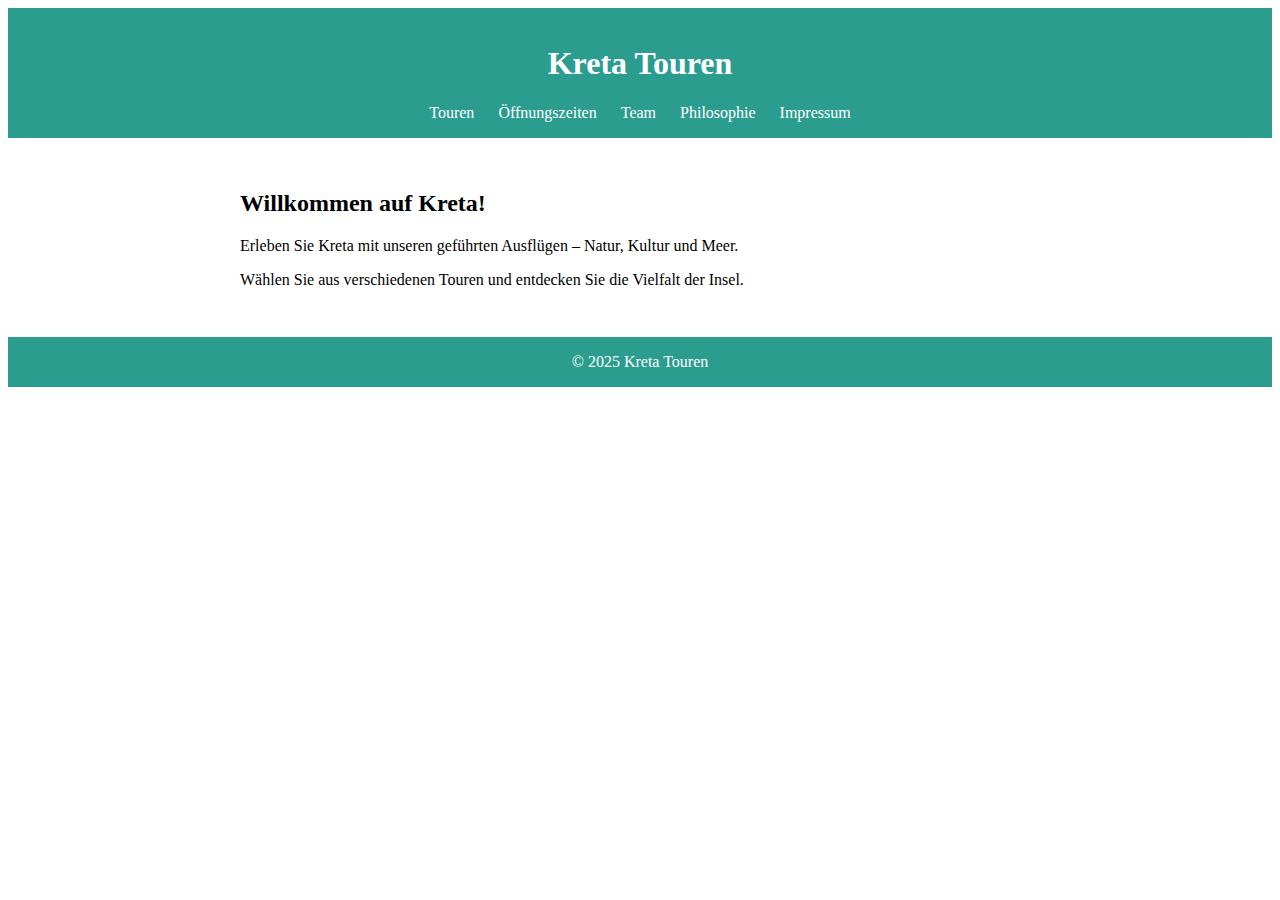
<file: index.html>
<!DOCTYPE html>
<html lang="de">
<head>
  <meta charset="UTF-8">
  <title>Kreta Touren – Start</title>
  <link rel="stylesheet" href="style.css">
</head>
<body>
  <header>
    <h1>Kreta Touren</h1>
    <nav>
      <a href="touren.html">Touren</a>
      <a href="zeiten.html">Öffnungszeiten</a>
      <a href="team.html">Team</a>
      <a href="philosophie.html">Philosophie</a>
      <a href="impressum.html">Impressum</a>
    </nav>
  </header>
  <main>
    <h2>Willkommen auf Kreta!</h2>
    <p>Erleben Sie Kreta mit unseren geführten Ausflügen – Natur, Kultur und Meer.</p>
    <p>Wählen Sie aus verschiedenen Touren und entdecken Sie die Vielfalt der Insel.</p>
  </main>
  <footer>
    &copy; 2025 Kreta Touren
  </footer>
</body>
</html>
</file>
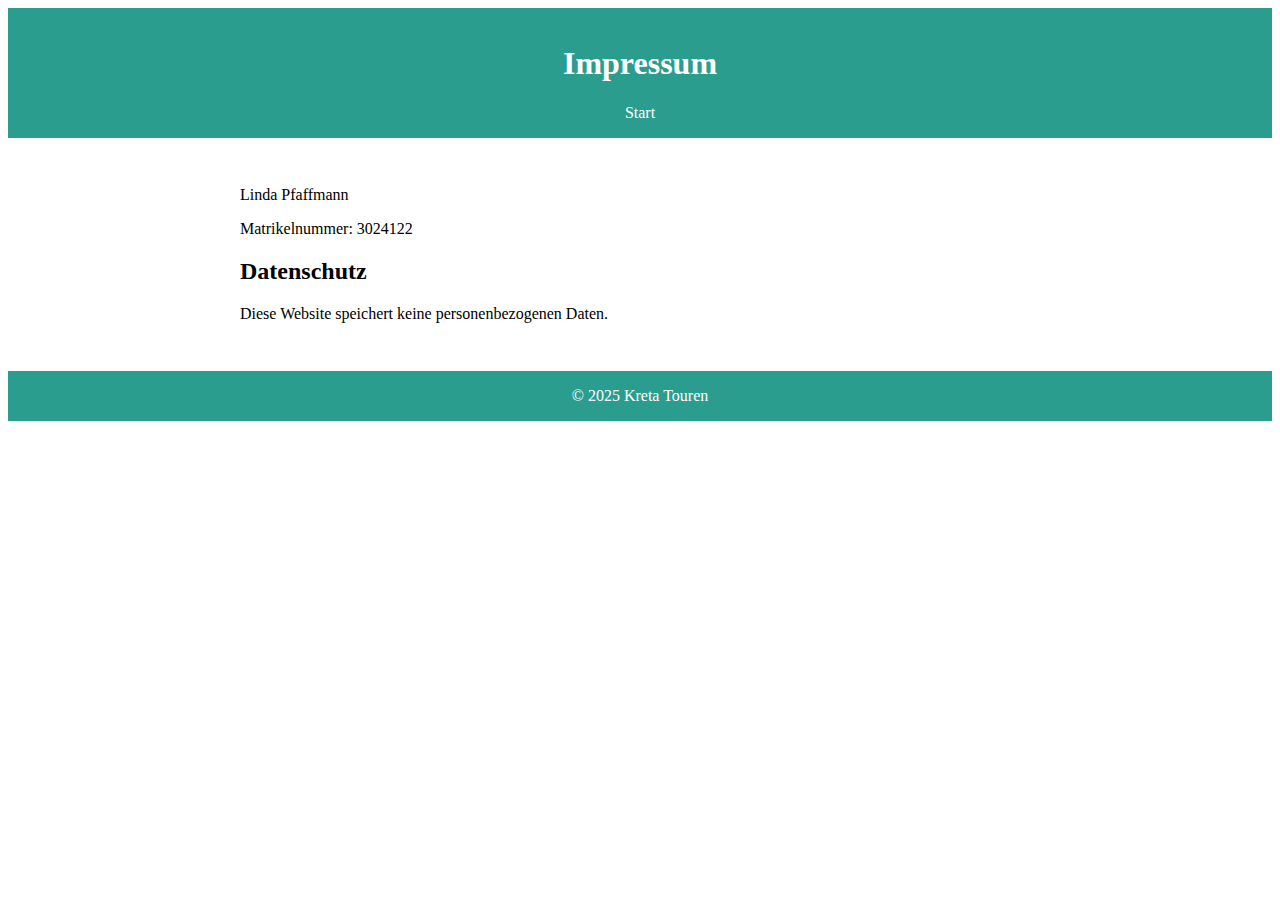
<file: impressum.html>
<!DOCTYPE html>
<html lang="de">
<head>
  <meta charset="UTF-8">
  <title>Impressum</title>
  <link rel="stylesheet" href="style.css">
</head>
<body>
  <header>
    <h1>Impressum</h1>
    <nav>
      <a href="index.html">Start</a>
    </nav>
  </header>
  <main>
    <p>Linda Pfaffmann<br>
    </p>

    <p>Matrikelnummer: 3024122</p>

    <h2>Datenschutz</h2>
    <p>Diese Website speichert keine personenbezogenen Daten.</p>
  </main>
  <footer>
    &copy; 2025 Kreta Touren
  </footer>
</body>
</html>
</file>
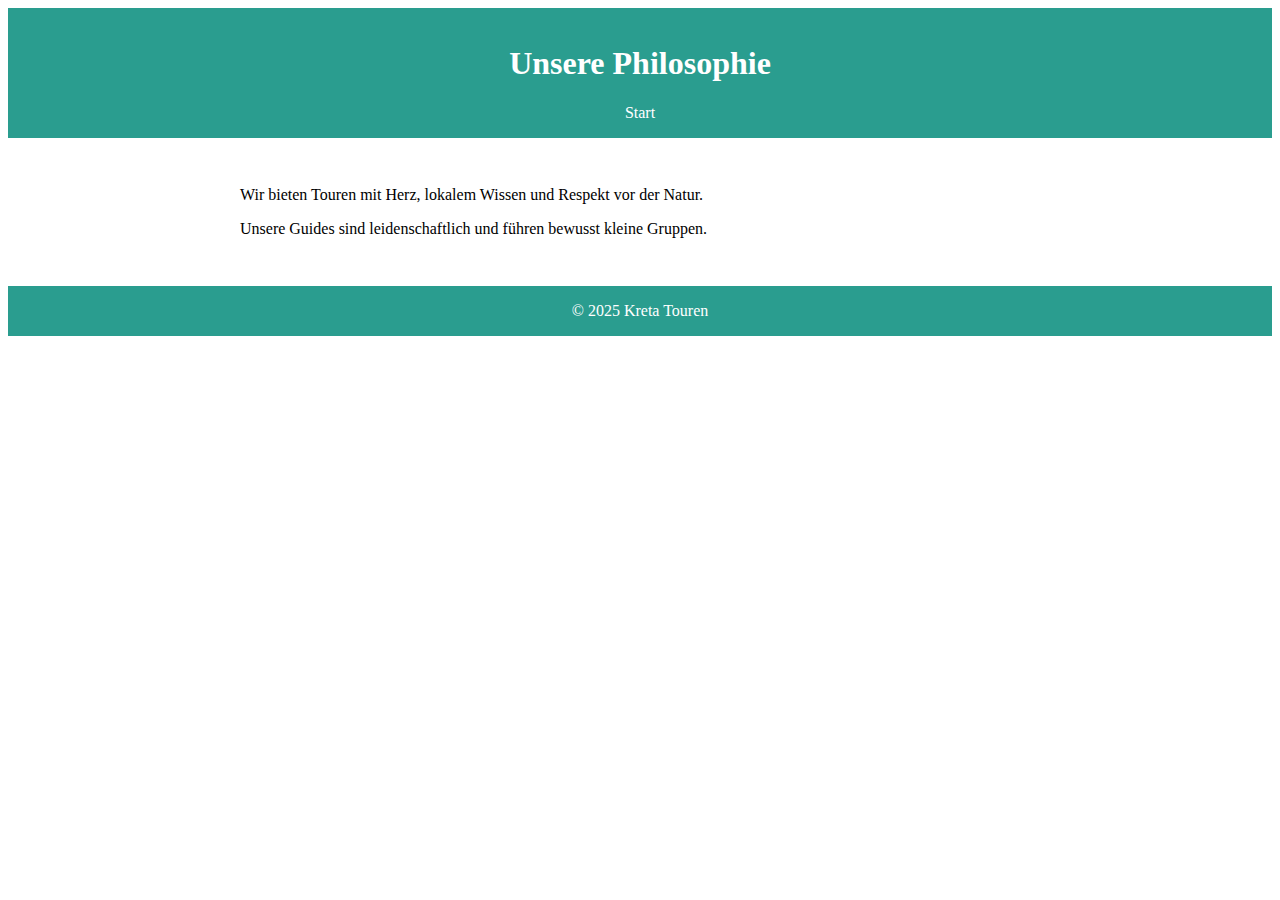
<file: philosophie.html>
<!DOCTYPE html>
<html lang="de">
<head>
  <meta charset="UTF-8">
  <title>Philosophie</title>
  <link rel="stylesheet" href="style.css">
</head>
<body>
  <header>
    <h1>Unsere Philosophie</h1>
    <nav>
      <a href="index.html">Start</a>
    </nav>
  </header>
  <main>
    <p>Wir bieten Touren mit Herz, lokalem Wissen und Respekt vor der Natur.</p>
    <p>Unsere Guides sind leidenschaftlich und führen bewusst kleine Gruppen.</p>
  </main>
  <footer>
    &copy; 2025 Kreta Touren
  </footer>
</body>
</html>
</file>
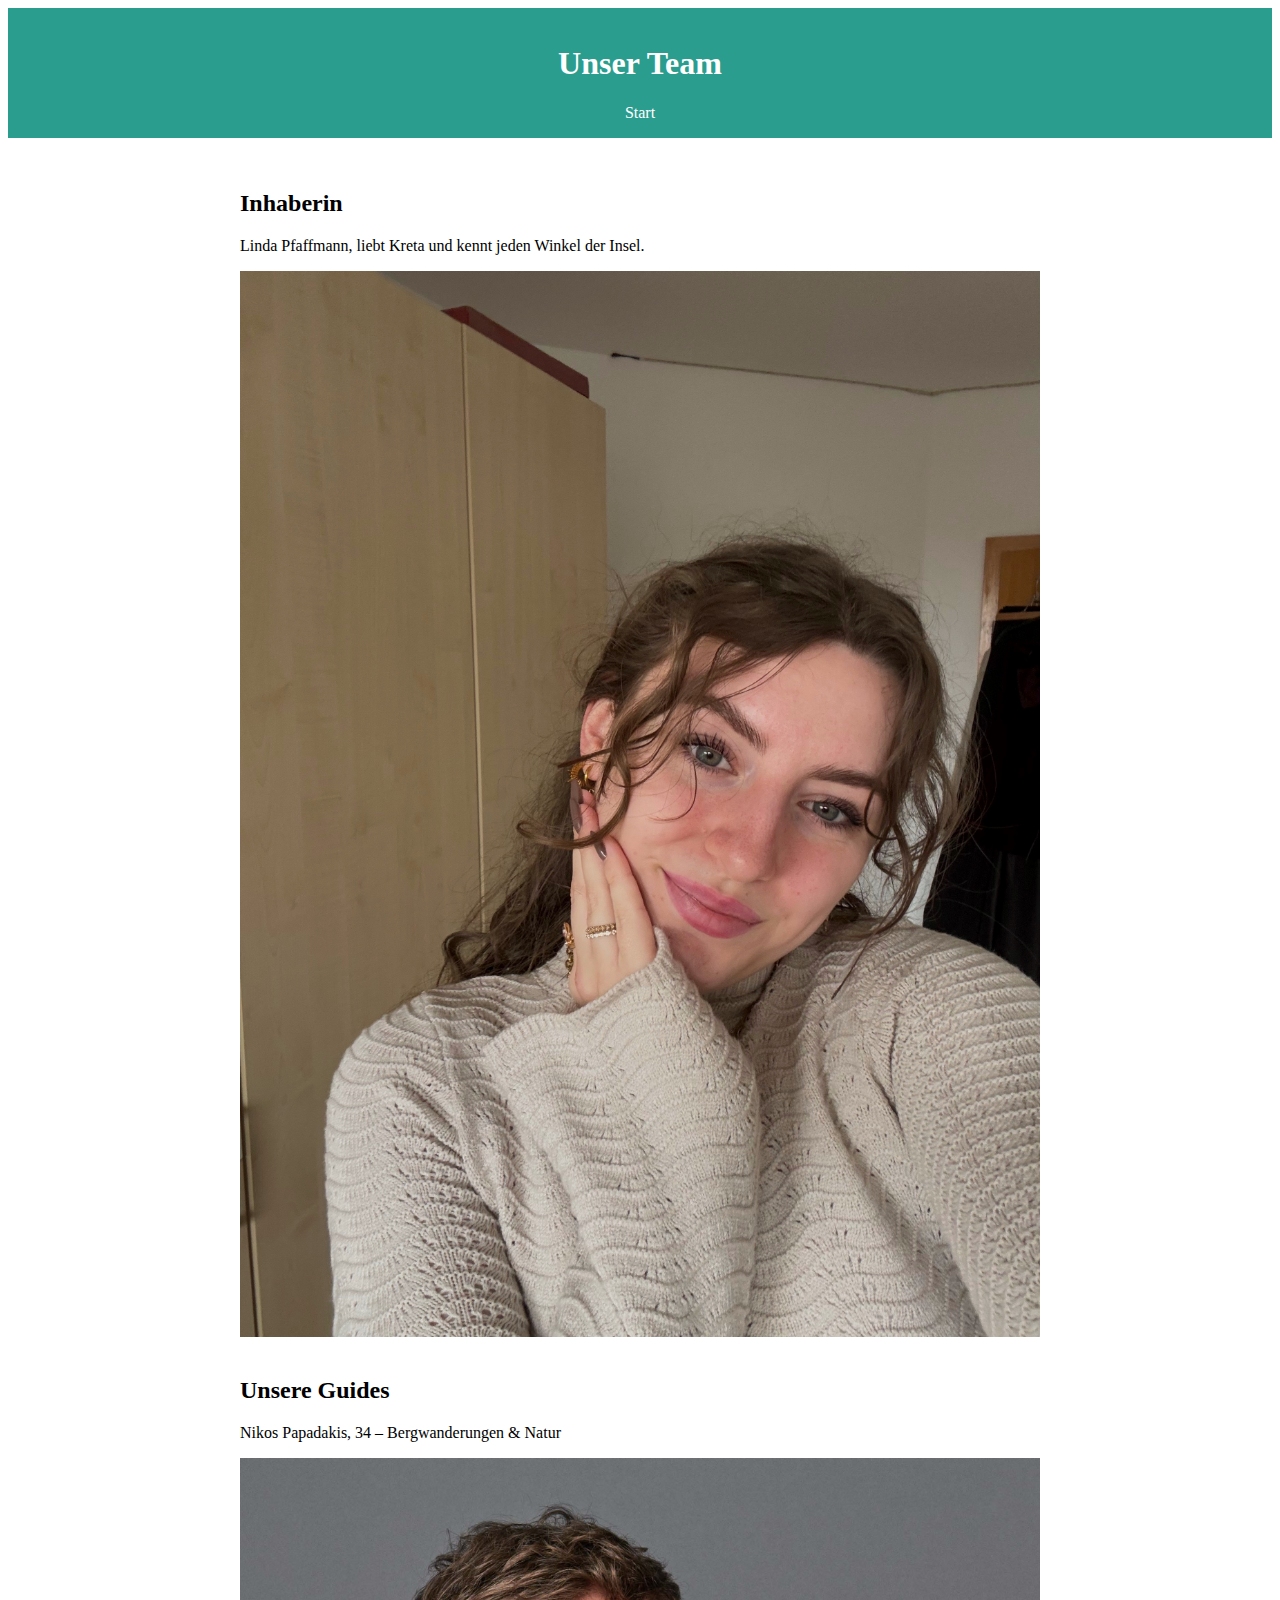
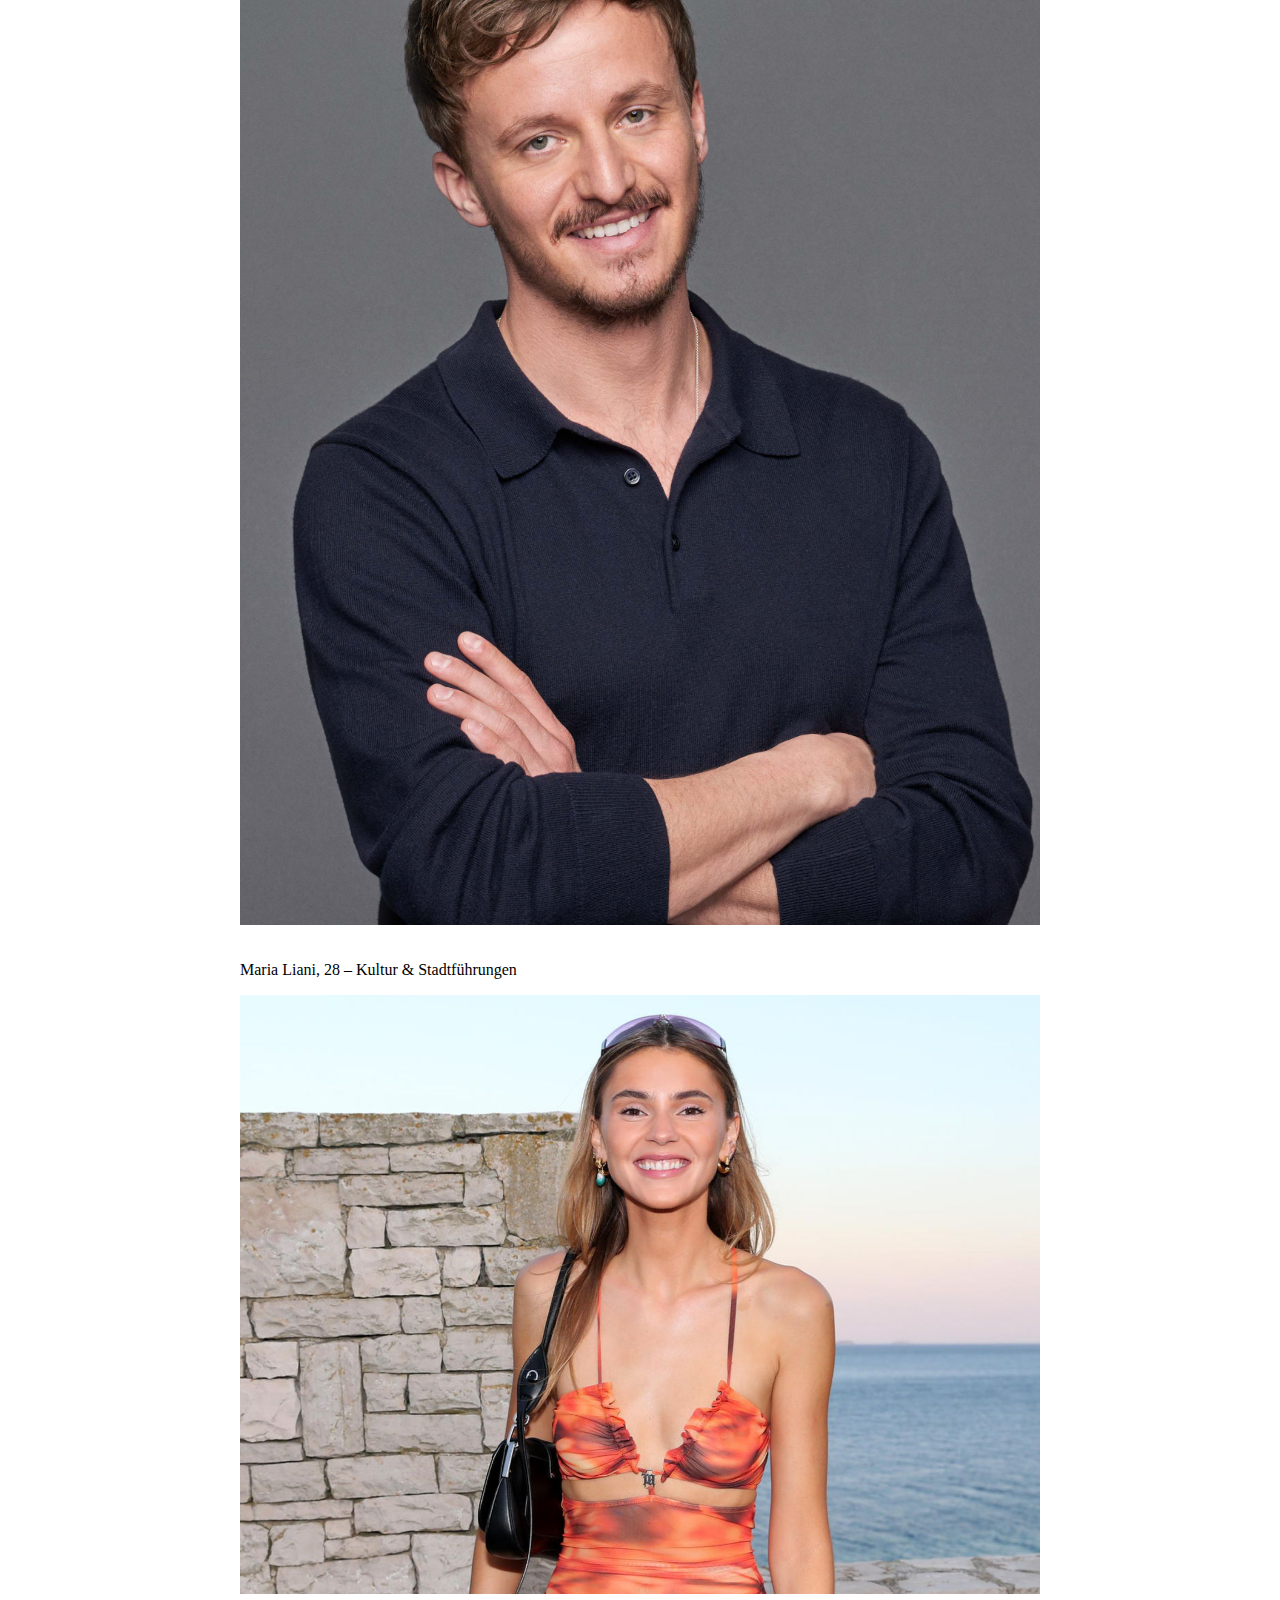
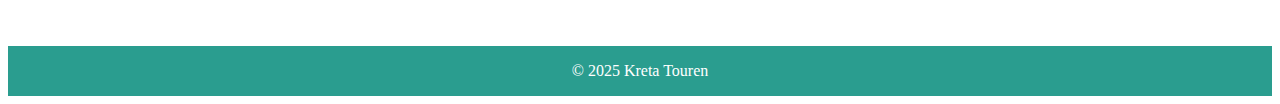
<file: team.html>
<!DOCTYPE html>
<html lang="de">
<head>
  <meta charset="UTF-8">
  <title>Team</title>
  <link rel="stylesheet" href="style.css">
</head>
<body>
  <header>
    <h1>Unser Team</h1>
    <nav>
      <a href="index.html">Start</a>
    </nav>
  </header>
  <main>
    <h2>Inhaberin</h2>
    <p>Linda Pfaffmann, liebt Kreta und kennt jeden Winkel der Insel.</p>
    <img src="img/linda.jpg" alt="Linda">

    <h2>Unsere Guides</h2>
    <p>Nikos Papadakis, 34 – Bergwanderungen & Natur</p>
    <img src="img/nikos.jpg" alt="Nikos">

    <p>Maria Liani, 28 – Kultur & Stadtführungen</p>
    <img src="img/maria.jpg" alt="Maria">
  </main>
  <footer>
    &copy; 2025 Kreta Touren
  </footer>
</body>
</html>
</file>
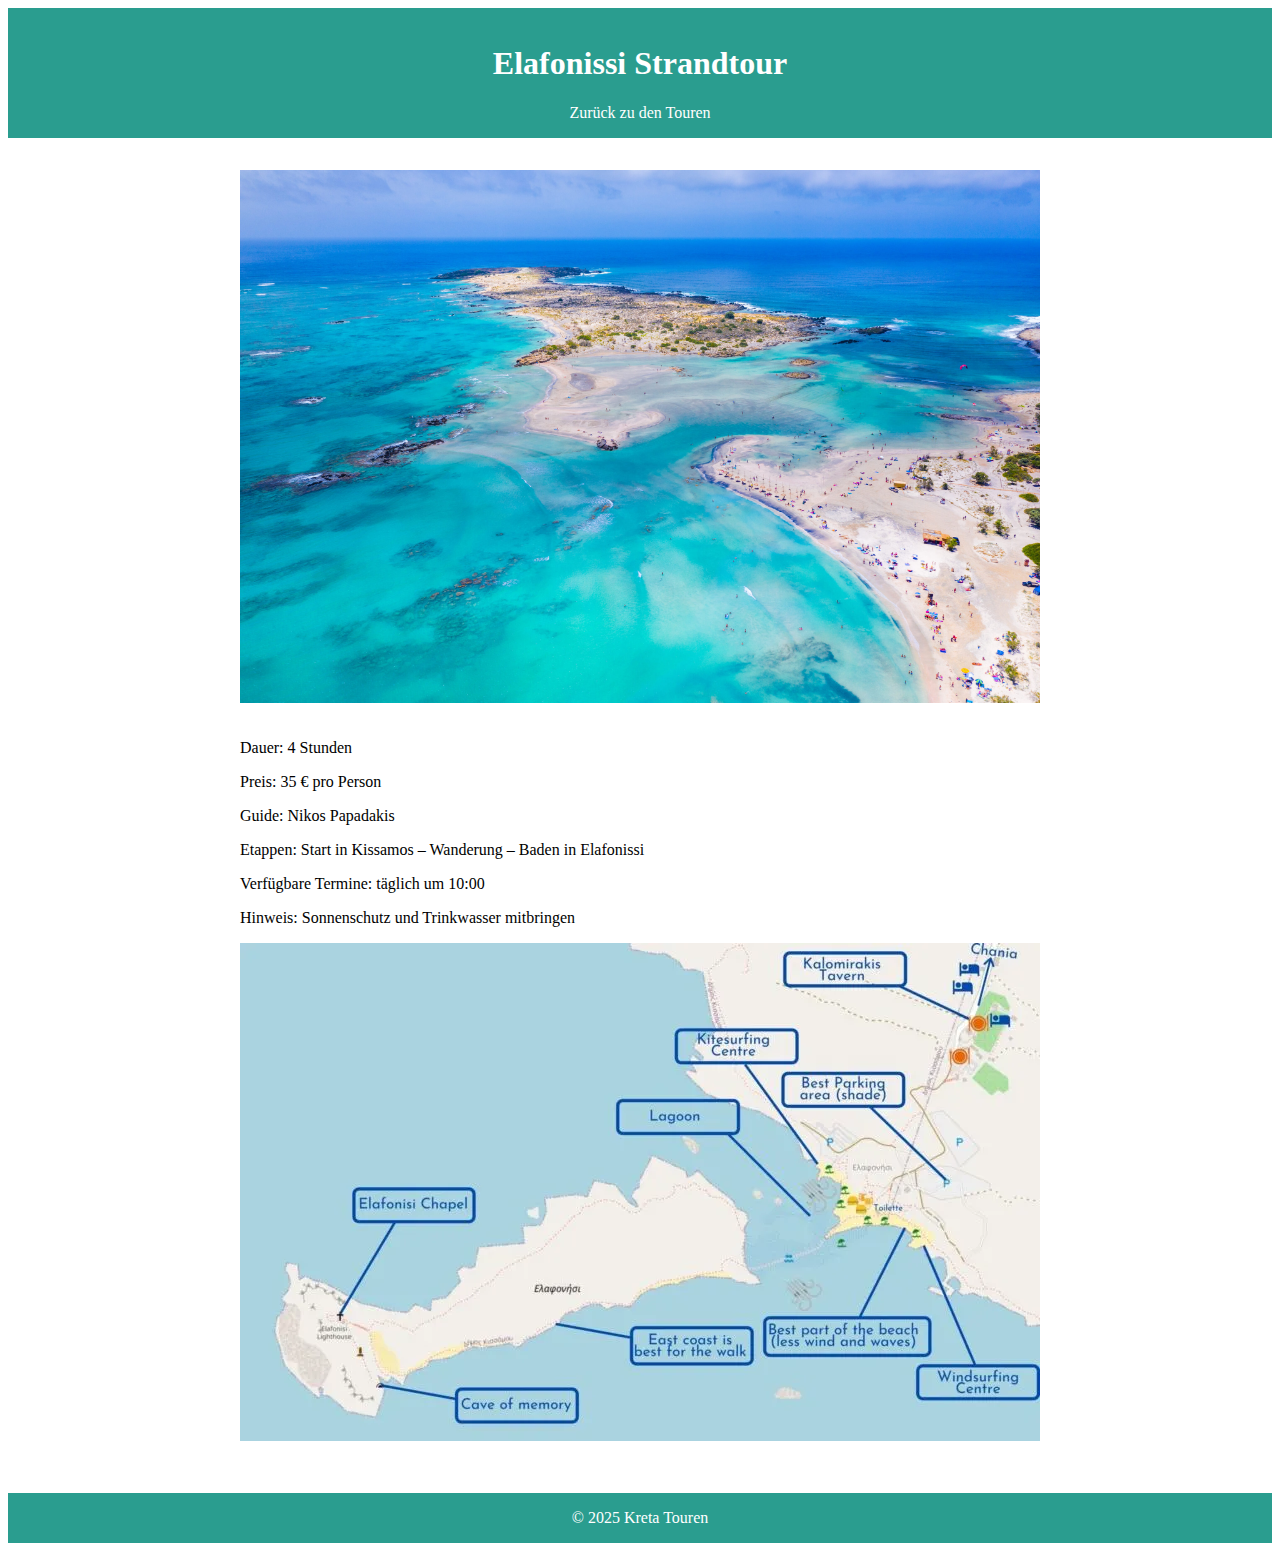
<file: tour-detail.html>
<!DOCTYPE html>
<html lang="de">
<head>
  <meta charset="UTF-8">
  <title>Elafonissi Detail</title>
  <link rel="stylesheet" href="style.css">
</head>
<body>
  <header>
    <h1>Elafonissi Strandtour</h1>
    <nav>
      <a href="touren.html">Zurück zu den Touren</a>
    </nav>
  </header>
  <main>
    <img src="img/elafonissi2.jpg" alt="Elafonissi">
    <p>Dauer: 4 Stunden</p>
    <p>Preis: 35 € pro Person</p>
    <p>Guide: Nikos Papadakis</p>
    <p>Etappen: Start in Kissamos – Wanderung – Baden in Elafonissi</p>
    <p>Verfügbare Termine: täglich um 10:00</p>
    <p>Hinweis: Sonnenschutz und Trinkwasser mitbringen</p>
    <img src="img/karte-tour.png" alt="Tour-Karte">
  </main>
  <footer>
    &copy; 2025 Kreta Touren
  </footer>
</body>
</html>
</file>
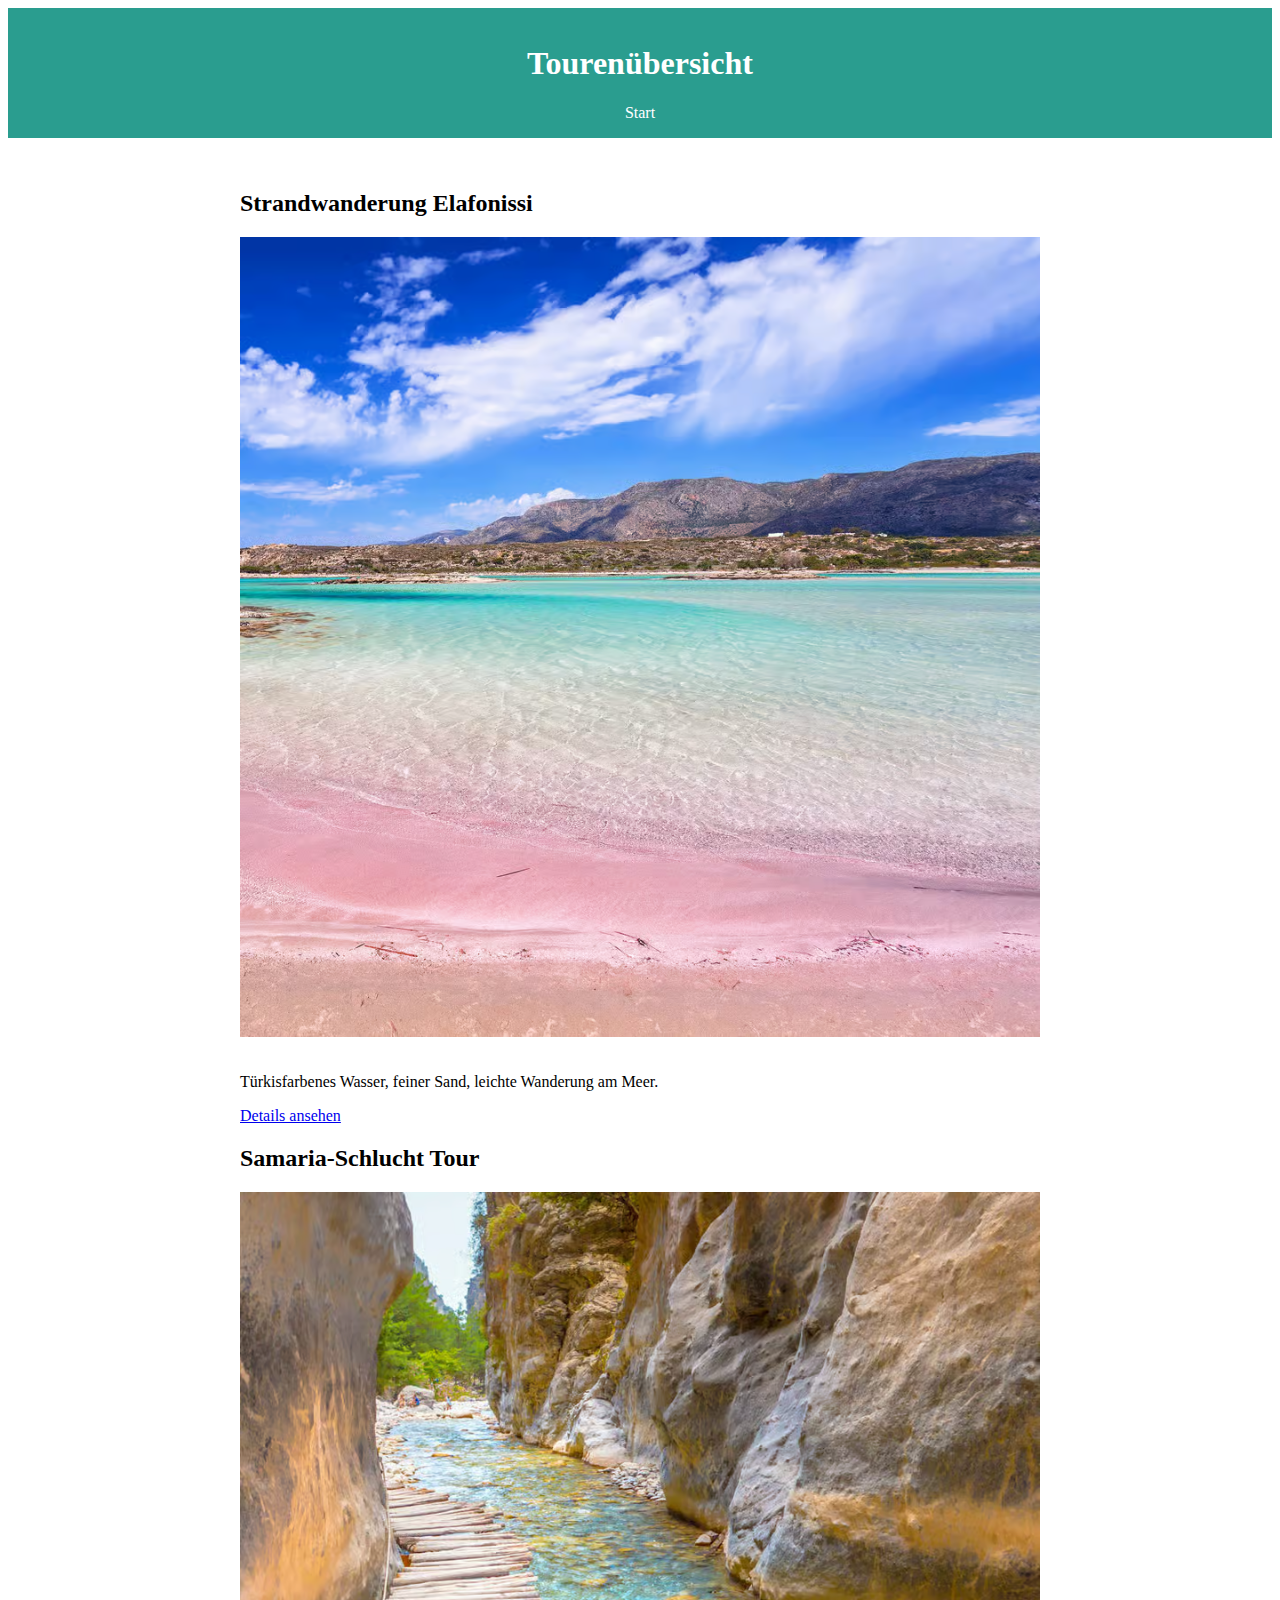
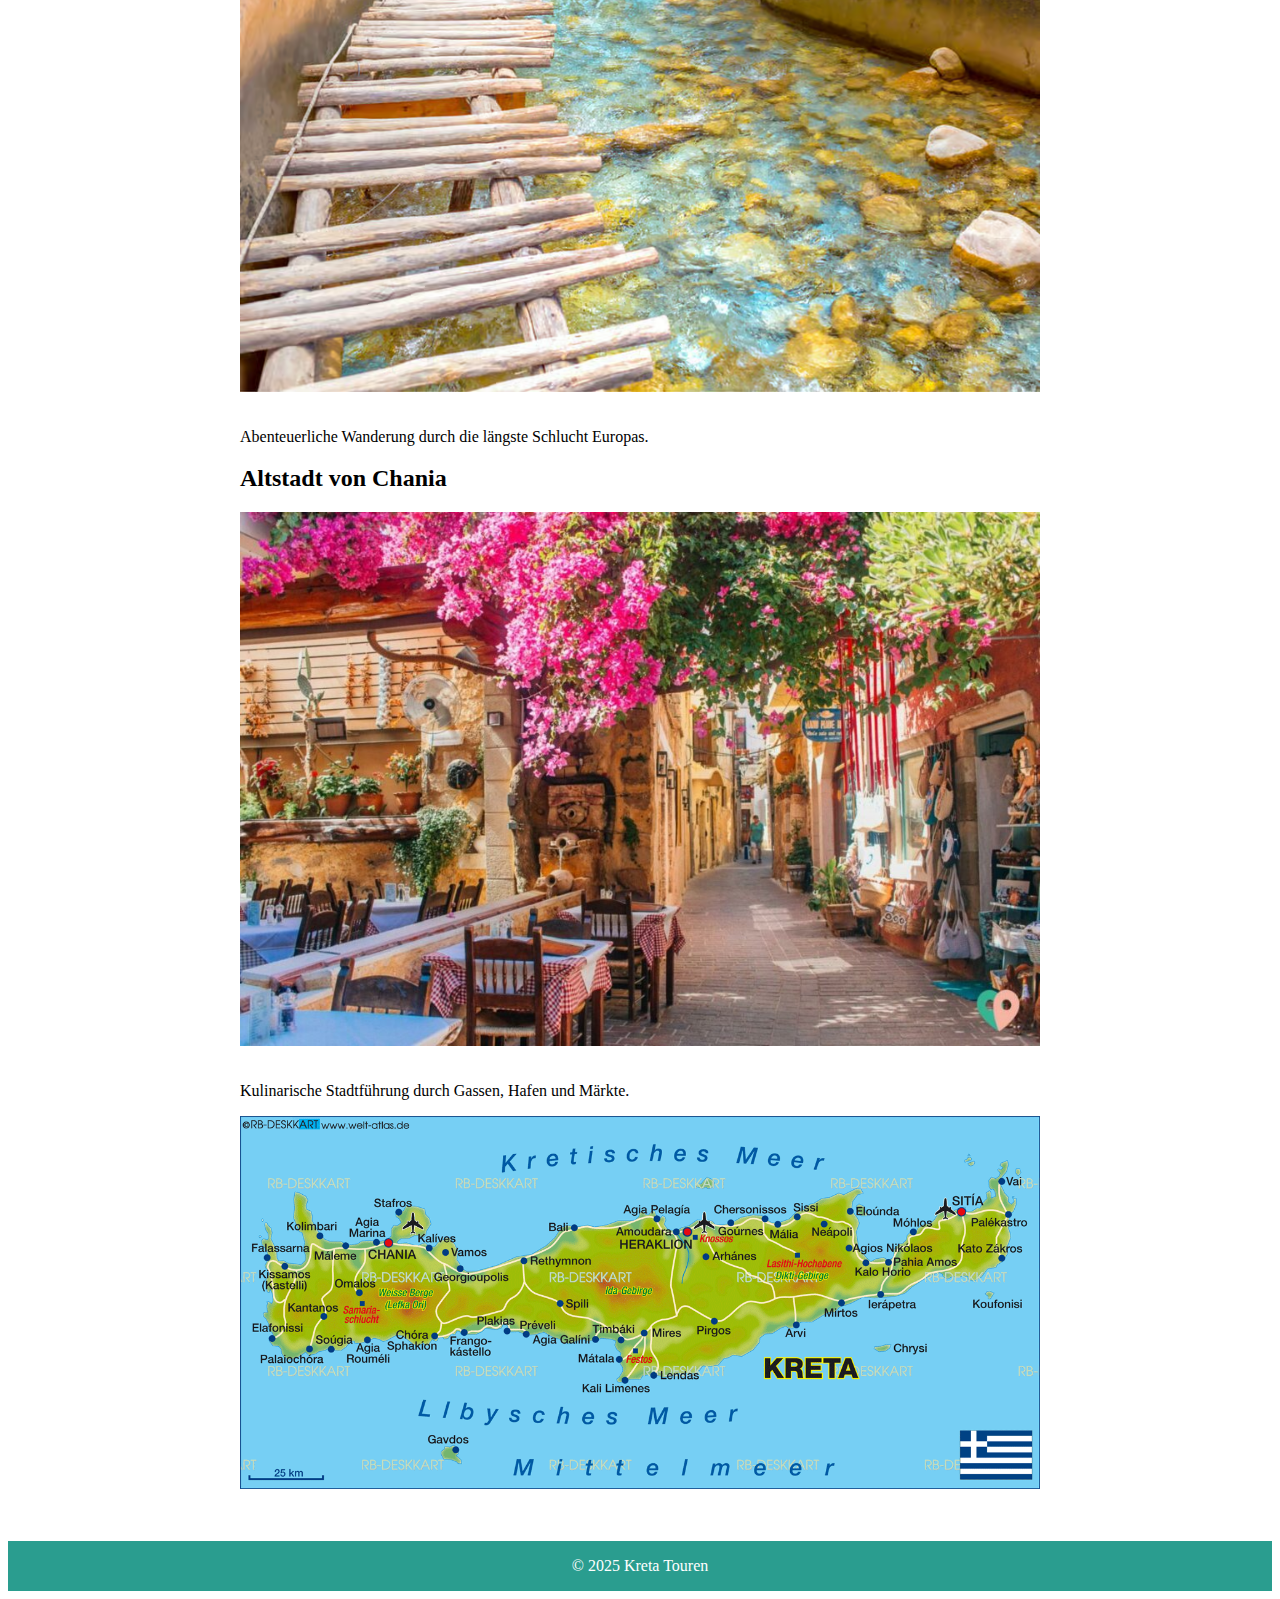
<file: touren.html>
<!DOCTYPE html>
<html lang="de">
<head>
  <meta charset="UTF-8">
  <title>Touren auf Kreta</title>
  <link rel="stylesheet" href="style.css">
</head>
<body>
  <header>
    <h1>Tourenübersicht</h1>
    <nav>
      <a href="index.html">Start</a>
    </nav>
  </header>
  <main>
    <h2>Strandwanderung Elafonissi</h2>
    <img src="img/elafonissi.jpg" alt="Elafonissi">
    <p>Türkisfarbenes Wasser, feiner Sand, leichte Wanderung am Meer.</p>
    <a href="tour-detail.html">Details ansehen</a>

    <h2>Samaria-Schlucht Tour</h2>
    <img src="img/samaria.jpg" alt="Samaria-Schlucht">
    <p>Abenteuerliche Wanderung durch die längste Schlucht Europas.</p>

    <h2>Altstadt von Chania</h2>
    <img src="img/chania.jpg" alt="Chania">
    <p>Kulinarische Stadtführung durch Gassen, Hafen und Märkte.</p>

    <img src="img/karte-kreta.png" alt="Karte von Kreta">
  </main>
  <footer>
    &copy; 2025 Kreta Touren
  </footer>
</body>
</html>
</file>
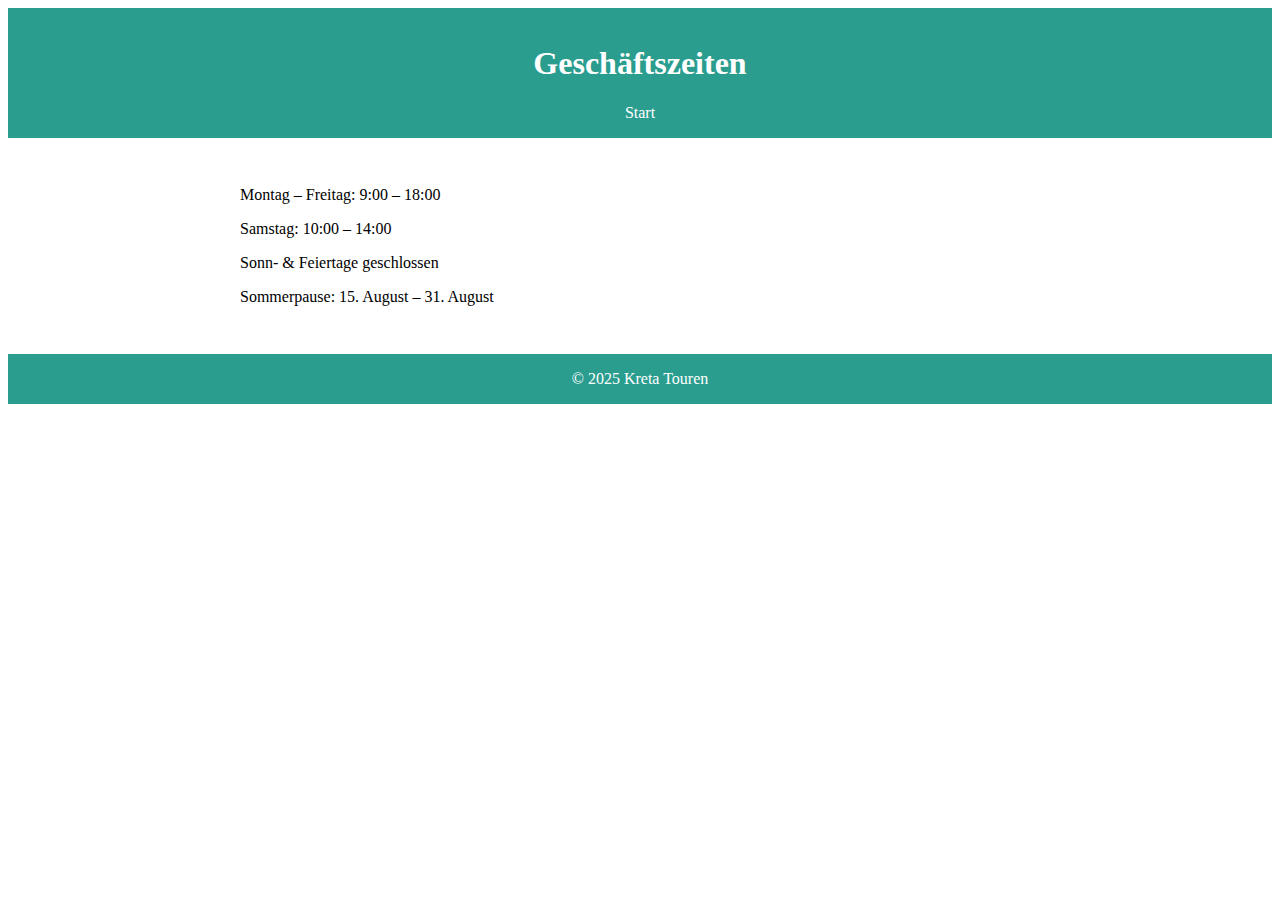
<file: zeiten.html>
<!DOCTYPE html>
<html lang="de">
<head>
  <meta charset="UTF-8">
  <title>Öffnungszeiten</title>
  <link rel="stylesheet" href="style.css">
</head>
<body>
  <header>
    <h1>Geschäftszeiten</h1>
    <nav>
      <a href="index.html">Start</a>
    </nav>
  </header>
  <main>
    <p>Montag – Freitag: 9:00 – 18:00</p>
    <p>Samstag: 10:00 – 14:00</p>
    <p>Sonn- & Feiertage geschlossen</p>
    <p>Sommerpause: 15. August – 31. August</p>
  </main>
  <footer>
    &copy; 2025 Kreta Touren
  </footer>
</body>
</html>
</file>
<file: style.css>
style.css
body {
  font-family: Verdana, sans-serif;
  margin: 0;
  padding: 0;
  background-color: #fefae0;
  color: #333;
}

header, footer {
  background-color: #2a9d8f;
  color: white;
  padding: 1em;
  text-align: center;
}

nav a {
  color: white;
  margin: 0 10px;
  text-decoration: none;
}

main {
  padding: 2em;
  max-width: 800px;
  margin: auto;
  background-color: white;
}

img {
  max-width: 100%;
  margin-bottom: 1em;
}
</file>
